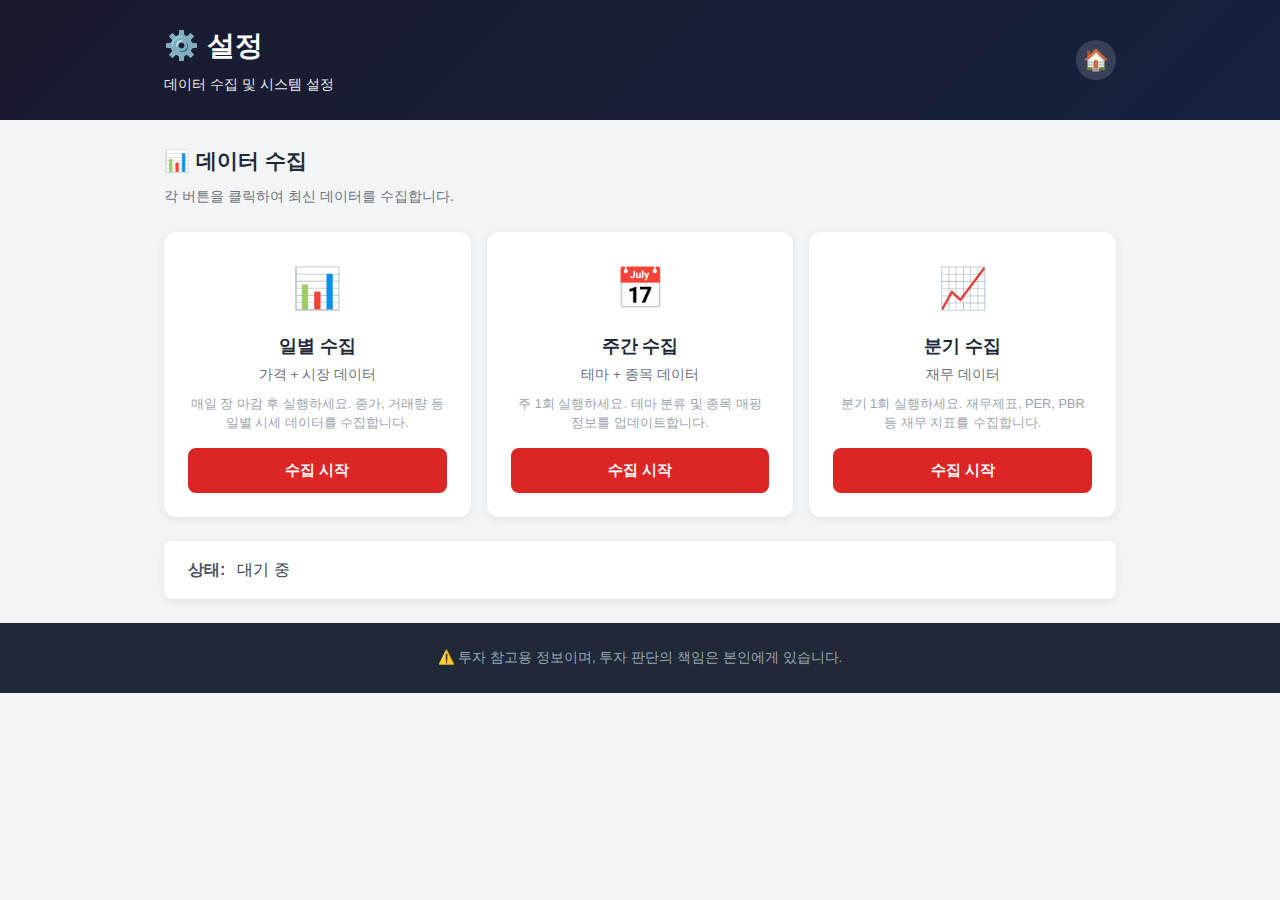
<file: web/settings.html>
<!DOCTYPE html>
<html lang="ko">
<head>
    <meta charset="UTF-8">
    <meta name="viewport" content="width=device-width, initial-scale=1.0">
    <title>설정 - Thema Signal</title>
    <link rel="stylesheet" href="styles.css">
</head>
<body>
    <header class="header">
        <div class="container">
            <div class="header-top">
                <div>
                    <h1 class="logo">⚙️ 설정</h1>
                    <p class="tagline">데이터 수집 및 시스템 설정</p>
                </div>
                <a href="index.html" class="settings-btn" title="메인으로">
                    🏠
                </a>
            </div>
        </div>
    </header>

    <main class="container">
        <section class="settings-section">
            <h2 class="section-title">📊 데이터 수집</h2>
            <p class="section-desc">각 버튼을 클릭하여 최신 데이터를 수집합니다.</p>

            <div class="crawl-cards">
                <div class="crawl-card">
                    <div class="crawl-card-icon">📊</div>
                    <h3>일별 수집</h3>
                    <p>가격 + 시장 데이터</p>
                    <p class="crawl-card-desc">매일 장 마감 후 실행하세요. 종가, 거래량 등 일별 시세 데이터를 수집합니다.</p>
                    <button class="crawl-btn-large" data-type="daily">
                        수집 시작
                    </button>
                </div>

                <div class="crawl-card">
                    <div class="crawl-card-icon">📅</div>
                    <h3>주간 수집</h3>
                    <p>테마 + 종목 데이터</p>
                    <p class="crawl-card-desc">주 1회 실행하세요. 테마 분류 및 종목 매핑 정보를 업데이트합니다.</p>
                    <button class="crawl-btn-large" data-type="weekly">
                        수집 시작
                    </button>
                </div>

                <div class="crawl-card">
                    <div class="crawl-card-icon">📈</div>
                    <h3>분기 수집</h3>
                    <p>재무 데이터</p>
                    <p class="crawl-card-desc">분기 1회 실행하세요. 재무제표, PER, PBR 등 재무 지표를 수집합니다.</p>
                    <button class="crawl-btn-large" data-type="quarterly">
                        수집 시작
                    </button>
                </div>
            </div>

            <div class="crawl-status-box" id="crawlStatusBox">
                <span class="crawl-status-label">상태:</span>
                <span class="crawl-status-text" id="crawlStatus">대기 중</span>
            </div>
        </section>
    </main>

    <footer class="footer">
        <div class="container">
            <p>⚠️ 투자 참고용 정보이며, 투자 판단의 책임은 본인에게 있습니다.</p>
        </div>
    </footer>

    <script>
        const API_BASE = 'http://localhost:5000';

        document.querySelectorAll('.crawl-btn-large').forEach(btn => {
            btn.addEventListener('click', () => {
                const type = btn.dataset.type;
                startCrawling(type);
            });
        });

        async function startCrawling(type) {
            const statusEl = document.getElementById('crawlStatus');
            const statusBox = document.getElementById('crawlStatusBox');
            const buttons = document.querySelectorAll('.crawl-btn-large');

            buttons.forEach(btn => btn.disabled = true);
            statusEl.textContent = `${type} 수집 시작 중...`;
            statusBox.className = 'crawl-status-box loading';

            try {
                const response = await fetch(`${API_BASE}/api/crawl/${type}`, {
                    method: 'POST'
                });

                if (!response.ok) {
                    const error = await response.json();
                    throw new Error(error.error || '수집 요청 실패');
                }

                pollCrawlStatus();

            } catch (error) {
                statusEl.textContent = `오류: ${error.message}`;
                statusBox.className = 'crawl-status-box error';
                buttons.forEach(btn => btn.disabled = false);
            }
        }

        async function pollCrawlStatus() {
            const statusEl = document.getElementById('crawlStatus');
            const statusBox = document.getElementById('crawlStatusBox');
            const buttons = document.querySelectorAll('.crawl-btn-large');

            try {
                const response = await fetch(`${API_BASE}/api/status`);
                const status = await response.json();

                statusEl.textContent = status.message;

                if (status.running) {
                    statusBox.className = 'crawl-status-box loading';
                    setTimeout(pollCrawlStatus, 2000);
                } else {
                    statusBox.className = status.message.includes('실패')
                        ? 'crawl-status-box error'
                        : 'crawl-status-box success';
                    buttons.forEach(btn => btn.disabled = false);

                    setTimeout(() => {
                        statusEl.textContent = '대기 중';
                        statusBox.className = 'crawl-status-box';
                    }, 5000);
                }
            } catch (error) {
                statusEl.textContent = '상태 확인 실패';
                statusBox.className = 'crawl-status-box error';
                buttons.forEach(btn => btn.disabled = false);
            }
        }
    </script>
</body>
</html>
</file>
<file: web/styles.css>
/* Thema Signal - 스타일시트 */

:root {
    --primary: #dc2626;
    --primary-dark: #b91c1c;
    --positive: #16a34a;
    --positive-bg: #dcfce7;
    --negative: #2563eb;
    --negative-bg: #dbeafe;
    --warning: #f59e0b;
    --warning-bg: #fef3c7;
    --gray-50: #f9fafb;
    --gray-100: #f3f4f6;
    --gray-200: #e5e7eb;
    --gray-300: #d1d5db;
    --gray-400: #9ca3af;
    --gray-500: #6b7280;
    --gray-600: #4b5563;
    --gray-700: #374151;
    --gray-800: #1f2937;
    --gray-900: #111827;
    --stage-0: #94a3b8;
    --stage-1: #fbbf24;
    --stage-2: #f97316;
    --stage-3: #dc2626;
    --stage-settle: #9ca3af;
}

* {
    margin: 0;
    padding: 0;
    box-sizing: border-box;
}

body {
    font-family: -apple-system, BlinkMacSystemFont, 'Segoe UI', Roboto, 'Helvetica Neue', Arial, sans-serif;
    background-color: var(--gray-100);
    color: var(--gray-800);
    line-height: 1.6;
}

.container {
    max-width: 1000px;
    margin: 0 auto;
    padding: 0 24px;
}

/* 헤더 */
.header {
    background: linear-gradient(135deg, #1a1a2e 0%, #16213e 100%);
    color: white;
    padding: 24px 0;
}

.header-top {
    display: flex;
    justify-content: space-between;
    align-items: center;
    flex-wrap: wrap;
    gap: 16px;
}

.logo {
    font-size: 1.75rem;
    font-weight: 700;
    margin-bottom: 4px;
}

.tagline {
    font-size: 0.9rem;
    opacity: 0.9;
}

/* 크롤링 컨트롤 */
.crawl-controls {
    display: flex;
    align-items: center;
    gap: 8px;
    flex-wrap: wrap;
}

.crawl-btn {
    display: flex;
    align-items: center;
    gap: 4px;
    padding: 8px 12px;
    border: 1px solid rgba(255, 255, 255, 0.3);
    background: rgba(255, 255, 255, 0.1);
    color: white;
    border-radius: 6px;
    cursor: pointer;
    font-size: 0.85rem;
    font-weight: 500;
    transition: all 0.2s;
}

.crawl-btn:hover:not(:disabled) {
    background: rgba(255, 255, 255, 0.2);
    border-color: rgba(255, 255, 255, 0.5);
}

.crawl-btn:disabled {
    opacity: 0.5;
    cursor: not-allowed;
}

.crawl-btn .btn-icon {
    font-size: 1rem;
}

.crawl-status {
    font-size: 0.8rem;
    padding: 4px 10px;
    border-radius: 4px;
    min-width: 120px;
    text-align: center;
}

.crawl-status.loading {
    background: rgba(255, 255, 255, 0.2);
    animation: pulse 1.5s infinite;
}

.crawl-status.success {
    background: var(--positive);
}

.crawl-status.error {
    background: var(--negative);
}

@keyframes pulse {
    0%, 100% { opacity: 1; }
    50% { opacity: 0.6; }
}

/* 필터 바 */
.filter-bar {
    display: flex;
    justify-content: space-between;
    align-items: center;
    padding: 16px 0;
    gap: 12px;
}

/* 기간 탭 */
.period-tabs {
    display: flex;
    gap: 6px;
}

.tab {
    padding: 8px 16px;
    border: none;
    background: white;
    border-radius: 8px;
    cursor: pointer;
    font-size: 0.9rem;
    font-weight: 500;
    color: var(--gray-600);
    transition: all 0.2s;
    box-shadow: 0 1px 3px rgba(0, 0, 0, 0.1);
}

.tab:hover {
    background: var(--gray-50);
}

.tab.active {
    background: var(--primary);
    color: white;
}

/* 단계 필터 */
.stage-filters {
    display: flex;
    gap: 4px;
}

.stage-btn {
    padding: 6px 10px;
    border: none;
    background: white;
    border-radius: 6px;
    cursor: pointer;
    font-size: 0.8rem;
    font-weight: 500;
    color: var(--gray-600);
    transition: all 0.2s;
    box-shadow: 0 1px 3px rgba(0, 0, 0, 0.1);
}

.stage-btn:hover {
    background: var(--gray-50);
}

.stage-btn.active {
    background: var(--gray-700);
    color: white;
}

.stage-btn[data-stage="0"].active { background: var(--stage-0); }
.stage-btn[data-stage="1"].active { background: var(--stage-1); color: #1f2937; }
.stage-btn[data-stage="2"].active { background: var(--stage-2); }
.stage-btn[data-stage="3"].active { background: var(--stage-3); }

/* 테마 카드 */
.theme-ranking {
    display: grid;
    grid-template-columns: repeat(4, 1fr);
    gap: 12px;
    padding-bottom: 24px;
}

.theme-card {
    background: white;
    border-radius: 10px;
    padding: 14px;
    box-shadow: 0 2px 6px rgba(0, 0, 0, 0.08);
    cursor: pointer;
    transition: all 0.2s;
    border-top: 4px solid var(--gray-300);
    display: flex;
    flex-direction: column;
    text-align: center;
}

.theme-card:hover {
    transform: translateY(-2px);
    box-shadow: 0 4px 16px rgba(0, 0, 0, 0.12);
}

.theme-card.stage-0 { border-top-color: var(--stage-0); }
.theme-card.stage-1 { border-top-color: var(--stage-1); }
.theme-card.stage-2 { border-top-color: var(--stage-2); }
.theme-card.stage-3 { border-top-color: var(--stage-3); }
.theme-card.stage-settle { border-top-color: var(--stage-settle); }
.theme-card.stage-extinct { border-top-color: var(--gray-400); }

/* 1단계 진입 NEW 뱃지 */
.theme-card.stage-1 {
    position: relative;
}

.theme-card.stage-1::before {
    content: 'NEW';
    position: absolute;
    top: 8px;
    right: 8px;
    background: linear-gradient(135deg, #f59e0b 0%, #d97706 100%);
    color: white;
    font-size: 0.6rem;
    font-weight: 700;
    padding: 2px 6px;
    border-radius: 4px;
    letter-spacing: 0.5px;
    box-shadow: 0 2px 4px rgba(245, 158, 11, 0.3);
}

.theme-header {
    display: flex;
    flex-direction: column;
    align-items: center;
    gap: 4px;
    margin-bottom: 10px;
}

.theme-rank {
    font-size: 0.75rem;
    font-weight: 600;
    color: white;
    background: var(--primary);
    padding: 2px 10px;
    border-radius: 20px;
}

.theme-name {
    font-size: 1rem;
    font-weight: 700;
}

.theme-return {
    font-size: 1.1rem;
    font-weight: 800;
}

.positive { color: var(--positive); }
.negative { color: var(--negative); }

/* 뱃지 */
.theme-badges {
    display: flex;
    gap: 4px;
    flex-wrap: wrap;
    justify-content: center;
    margin-bottom: 10px;
}

.badge {
    display: inline-block;
    padding: 2px 8px;
    border-radius: 20px;
    font-size: 0.7rem;
    font-weight: 500;
}

.stage-badge {
    background: var(--gray-100);
    color: var(--gray-600);
}

.stage-badge.stage-0 { background: #f1f5f9; color: #475569; }
.stage-badge.stage-1 { background: #fef3c7; color: #92400e; }
.stage-badge.stage-2 { background: #ffedd5; color: #c2410c; }
.stage-badge.stage-3 { background: #fee2e2; color: #991b1b; }
.stage-badge.stage-settle { background: #f1f5f9; color: #64748b; }

.spread-badge {
    background: var(--gray-100);
    color: var(--gray-600);
}

.spread-badge.warning {
    background: var(--warning-bg);
    color: #92400e;
}

.settle-badge {
    background: var(--stage-settle);
    color: white;
}

/* 순위 표시 */
.theme-ranks {
    display: flex;
    gap: 6px;
    justify-content: center;
    margin-bottom: 10px;
    font-size: 0.7rem;
    color: var(--gray-500);
    flex-wrap: wrap;
}

.rank-item {
    padding: 2px 6px;
    background: var(--gray-50);
    border-radius: 4px;
}

.rank-item.active {
    font-weight: 600;
    color: var(--primary);
    background: #dbeafe;
}

/* 대장주 TOP 3 */
.theme-top-stocks {
    padding-top: 10px;
    border-top: 1px solid var(--gray-100);
    margin-top: auto;
}

.top-stock-item {
    display: flex;
    align-items: center;
    justify-content: space-between;
    padding: 4px 0;
    font-size: 0.75rem;
}

.top-stock-item:first-child {
    font-weight: 600;
}

.top-stock-rank {
    width: 20px;
    font-weight: 600;
    color: var(--gray-400);
}

.top-stock-rank.rank-1 {
    color: #f59e0b;
}

.top-stock-rank.rank-2 {
    color: #94a3b8;
}

.top-stock-rank.rank-3 {
    color: #b45309;
}

.top-stock-name {
    flex: 1;
    text-align: left;
    white-space: nowrap;
    overflow: hidden;
    text-overflow: ellipsis;
    padding: 0 6px;
}

.top-stock-return {
    font-weight: 600;
    min-width: 50px;
    text-align: right;
}

/* 모달 */
.modal {
    display: none;
    position: fixed;
    top: 0;
    left: 0;
    right: 0;
    bottom: 0;
    background: rgba(0, 0, 0, 0.5);
    z-index: 1000;
    align-items: center;
    justify-content: center;
    padding: 16px;
}

.modal.active {
    display: flex;
}

.modal-content {
    background: var(--gray-50);
    border-radius: 16px;
    max-width: 800px;
    width: 100%;
    max-height: 90vh;
    overflow-y: auto;
    position: relative;
    padding: 0;
}

.modal-close {
    position: absolute;
    top: 16px;
    right: 16px;
    background: white;
    border: none;
    font-size: 1.2rem;
    cursor: pointer;
    color: var(--gray-600);
    width: 36px;
    height: 36px;
    display: flex;
    align-items: center;
    justify-content: center;
    border-radius: 50%;
    transition: all 0.2s;
    box-shadow: 0 2px 8px rgba(0, 0, 0, 0.15);
    z-index: 10;
}

.modal-close:hover {
    background: var(--gray-100);
    color: var(--gray-800);
    transform: scale(1.05);
}

/* 상세 페이지 */
.detail-header {
    background: linear-gradient(135deg, var(--gray-600) 0%, var(--gray-700) 100%);
    color: white;
    padding: 32px 24px;
    text-align: center;
    border-radius: 16px 16px 0 0;
}

/* 단계별 헤더 색상 */
.detail-header.stage-0 {
    background: linear-gradient(135deg, #64748b 0%, #475569 100%);
}

.detail-header.stage-1 {
    background: linear-gradient(135deg, #f59e0b 0%, #d97706 100%);
}

.detail-header.stage-2 {
    background: linear-gradient(135deg, #f97316 0%, #ea580c 100%);
}

.detail-header.stage-3 {
    background: linear-gradient(135deg, #dc2626 0%, #b91c1c 100%);
}

.detail-header.stage-settle {
    background: linear-gradient(135deg, #9ca3af 0%, #6b7280 100%);
}

.detail-header.stage-extinct {
    background: linear-gradient(135deg, #6b7280 0%, #4b5563 100%);
}

.detail-header h2 {
    font-size: 1.75rem;
    margin-bottom: 12px;
}

.detail-header .detail-stage {
    margin-bottom: 8px;
}

.detail-header .badge {
    background: rgba(255,255,255,0.2);
    color: white;
    font-size: 0.9rem;
    padding: 6px 16px;
}

.detail-header .detail-return {
    font-size: 1.1rem;
    font-weight: 600;
    opacity: 0.95;
}

.detail-header .detail-return.positive {
    color: #86efac;
}

.detail-header .detail-return.negative {
    color: #fca5a5;
}

.detail-body {
    padding: 24px;
}

/* 모달 하단 닫기 버튼 */
.modal-bottom-close {
    display: none;
    padding: 16px 24px;
    background: var(--gray-50);
    border-top: 1px solid var(--gray-200);
}

.btn-close-modal {
    width: 100%;
    padding: 14px;
    background: var(--gray-700);
    color: white;
    border: none;
    border-radius: 10px;
    font-size: 1rem;
    font-weight: 600;
    cursor: pointer;
    transition: all 0.2s;
}

.btn-close-modal:hover {
    background: var(--gray-800);
}

.detail-grid {
    display: grid;
    grid-template-columns: 1fr 1fr;
    gap: 20px;
    margin-bottom: 24px;
}

.detail-card {
    background: white;
    border-radius: 12px;
    padding: 20px;
    box-shadow: 0 2px 8px rgba(0,0,0,0.06);
}

.detail-card h4 {
    font-size: 0.9rem;
    color: var(--gray-500);
    margin-bottom: 16px;
    display: flex;
    align-items: center;
    gap: 8px;
}

.detail-card.full-width {
    grid-column: 1 / -1;
}

.detail-spread,
.detail-leaders,
.detail-stocks,
.detail-history {
    margin-bottom: 0;
}

.detail-spread h4,
.detail-leaders h4,
.detail-stocks h4,
.detail-history h4 {
    font-size: 0.9rem;
    margin-bottom: 16px;
    color: var(--gray-500);
    display: flex;
    align-items: center;
    gap: 8px;
}

/* 확산도 바 */
.spread-bars {
    display: flex;
    flex-direction: column;
    gap: 12px;
}

.spread-item {
    display: flex;
    align-items: center;
    gap: 12px;
    font-size: 0.9rem;
}

.spread-item > span:first-child {
    width: 30px;
    color: var(--gray-600);
    font-weight: 500;
}

.spread-bar {
    flex: 1;
    height: 24px;
    background: var(--gray-100);
    border-radius: 12px;
    overflow: hidden;
}

.spread-fill {
    height: 100%;
    background: linear-gradient(90deg, var(--stage-1) 0%, var(--stage-2) 50%, var(--stage-3) 100%);
    border-radius: 12px;
    transition: width 0.3s;
}

.spread-item > span:last-child {
    width: 45px;
    text-align: right;
    font-weight: 700;
    font-size: 1rem;
}

/* 대장주 그리드 */
.leader-grid {
    display: grid;
    grid-template-columns: repeat(4, 1fr);
    gap: 12px;
}

.leader-item {
    background: var(--gray-50);
    padding: 16px 12px;
    border-radius: 10px;
    display: flex;
    flex-direction: column;
    align-items: center;
    text-align: center;
    gap: 6px;
}

.leader-item .period {
    font-size: 0.75rem;
    color: var(--gray-500);
    font-weight: 500;
}

.leader-item .name {
    font-weight: 700;
    font-size: 0.95rem;
    color: var(--gray-800);
}

.leader-item .return {
    font-size: 1rem;
    font-weight: 700;
}

.leader-item.volume {
    background: linear-gradient(135deg, #fef3c7 0%, #fde68a 100%);
}

.leader-item .volume-val {
    font-size: 1rem;
    color: #b45309;
    font-weight: 700;
}

/* 종목 테이블 */
.stock-table {
    width: 100%;
    border-collapse: collapse;
    font-size: 0.85rem;
}

.stock-table th,
.stock-table td {
    padding: 12px 10px;
    text-align: center;
    border-bottom: 1px solid var(--gray-100);
}

.stock-table th {
    background: var(--gray-50);
    font-weight: 600;
    color: var(--gray-500);
    font-size: 0.75rem;
    text-transform: uppercase;
}

.stock-table td:first-child {
    font-weight: 700;
    color: var(--gray-400);
    width: 40px;
}

.stock-table td:nth-child(2) {
    text-align: left;
}

.stock-name {
    font-weight: 600;
}

.stock-code {
    display: block;
    font-size: 0.7rem;
    color: var(--gray-400);
    margin-top: 2px;
}

.stock-table .highlight {
    font-weight: 700;
}

.stock-table .leader-row {
    background: linear-gradient(90deg, #fef9c3 0%, #fef3c7 100%);
}

.stock-table .leader-row td:nth-child(2)::before {
    content: '👑 ';
}

.stock-table tbody tr:hover {
    background: var(--gray-50);
}

/* 히스토리 */
.history-list {
    list-style: none;
    position: relative;
    padding-left: 20px;
}

.history-list::before {
    content: '';
    position: absolute;
    left: 6px;
    top: 0;
    bottom: 0;
    width: 2px;
    background: var(--gray-200);
}

.history-list li {
    display: flex;
    align-items: flex-start;
    gap: 12px;
    padding: 12px 0;
    font-size: 0.85rem;
    position: relative;
}

.history-list li::before {
    content: '';
    position: absolute;
    left: -17px;
    top: 16px;
    width: 10px;
    height: 10px;
    background: white;
    border: 2px solid var(--primary);
    border-radius: 50%;
}

.history-list li:last-child::before {
    background: var(--primary);
}

.history-list .date {
    color: var(--gray-500);
    font-size: 0.8rem;
    min-width: 80px;
    font-weight: 500;
}

.history-list .event {
    flex: 1;
    color: var(--gray-700);
}

.history-list .badge {
    font-size: 0.7rem;
    padding: 2px 8px;
}

/* 설정 버튼 */
.settings-btn {
    display: flex;
    align-items: center;
    justify-content: center;
    width: 40px;
    height: 40px;
    border-radius: 50%;
    background: rgba(255, 255, 255, 0.15);
    text-decoration: none;
    font-size: 1.3rem;
    transition: all 0.2s;
}

.settings-btn:hover {
    background: rgba(255, 255, 255, 0.25);
    transform: scale(1.05);
}

/* 설정 페이지 */
.settings-section {
    padding: 24px 0;
}

.section-title {
    font-size: 1.3rem;
    font-weight: 700;
    margin-bottom: 8px;
    color: var(--gray-800);
}

.section-desc {
    color: var(--gray-500);
    font-size: 0.9rem;
    margin-bottom: 24px;
}

.crawl-cards {
    display: grid;
    grid-template-columns: repeat(3, 1fr);
    gap: 16px;
    margin-bottom: 24px;
}

.crawl-card {
    background: white;
    border-radius: 12px;
    padding: 24px;
    text-align: center;
    box-shadow: 0 2px 8px rgba(0, 0, 0, 0.08);
    transition: all 0.2s;
}

.crawl-card:hover {
    transform: translateY(-2px);
    box-shadow: 0 4px 16px rgba(0, 0, 0, 0.12);
}

.crawl-card-icon {
    font-size: 2.5rem;
    margin-bottom: 12px;
}

.crawl-card h3 {
    font-size: 1.1rem;
    font-weight: 700;
    margin-bottom: 4px;
    color: var(--gray-800);
}

.crawl-card > p {
    font-size: 0.85rem;
    color: var(--gray-500);
    margin-bottom: 8px;
}

.crawl-card-desc {
    font-size: 0.8rem !important;
    color: var(--gray-400) !important;
    line-height: 1.5;
    margin-bottom: 16px !important;
}

.crawl-btn-large {
    width: 100%;
    padding: 12px 20px;
    border: none;
    background: var(--primary);
    color: white;
    border-radius: 8px;
    cursor: pointer;
    font-size: 0.95rem;
    font-weight: 600;
    transition: all 0.2s;
}

.crawl-btn-large:hover:not(:disabled) {
    background: var(--primary-dark);
}

.crawl-btn-large:disabled {
    opacity: 0.5;
    cursor: not-allowed;
}

.crawl-status-box {
    background: white;
    border-radius: 8px;
    padding: 16px 24px;
    display: flex;
    align-items: center;
    gap: 12px;
    box-shadow: 0 2px 8px rgba(0, 0, 0, 0.08);
}

.crawl-status-box.loading {
    border-left: 4px solid var(--warning);
}

.crawl-status-box.success {
    border-left: 4px solid var(--positive);
}

.crawl-status-box.error {
    border-left: 4px solid var(--negative);
}

.crawl-status-label {
    font-weight: 600;
    color: var(--gray-600);
}

.crawl-status-text {
    color: var(--gray-700);
}

.crawl-status-box.loading .crawl-status-text {
    color: var(--warning);
}

.crawl-status-box.success .crawl-status-text {
    color: var(--positive);
}

.crawl-status-box.error .crawl-status-text {
    color: var(--negative);
}

/* 푸터 */
.footer {
    background: var(--gray-800);
    color: var(--gray-400);
    padding: 20px 0;
    text-align: center;
    font-size: 0.85rem;
}

.footer p {
    margin: 4px 0;
}

/* 반응형 */
@media (max-width: 1200px) {
    .theme-ranking {
        grid-template-columns: repeat(3, 1fr);
    }
}

@media (max-width: 900px) {
    .theme-ranking {
        grid-template-columns: repeat(2, 1fr);
    }

    .crawl-cards {
        grid-template-columns: 1fr;
    }

    .header-top {
        flex-direction: row;
        justify-content: space-between;
    }
}

@media (max-width: 600px) {
    .container {
        padding: 0 10px;
    }

    .header {
        padding: 12px 0;
    }

    .logo {
        font-size: 1.2rem;
    }

    .tagline {
        font-size: 0.75rem;
    }

    .settings-btn {
        width: 36px;
        height: 36px;
        font-size: 1.1rem;
    }

    .theme-ranking {
        grid-template-columns: repeat(2, 1fr);
        gap: 8px;
    }

    .theme-card {
        padding: 10px;
        border-radius: 8px;
    }

    .theme-name {
        font-size: 0.85rem;
    }

    .theme-return {
        font-size: 0.95rem;
    }

    .theme-badges {
        gap: 3px;
        margin-bottom: 6px;
    }

    .badge {
        padding: 2px 5px;
        font-size: 0.6rem;
    }

    .theme-ranks {
        gap: 4px;
        font-size: 0.6rem;
        margin-bottom: 8px;
    }

    .rank-item {
        padding: 2px 4px;
    }

    .top-stock-item {
        font-size: 0.65rem;
        padding: 3px 0;
    }

    .top-stock-rank {
        width: 16px;
        font-size: 0.65rem;
    }

    .top-stock-return {
        min-width: 42px;
    }

    .filter-bar {
        flex-direction: row;
        gap: 8px;
        padding: 12px 0;
    }

    .period-tabs {
        gap: 3px;
    }

    .tab {
        padding: 5px 8px;
        font-size: 0.7rem;
    }

    .stage-filters {
        gap: 3px;
    }

    .stage-btn {
        padding: 5px 6px;
        font-size: 0.65rem;
    }

    /* 모달 모바일 */
    .modal {
        padding: 24px 12px;
    }

    .modal-content {
        max-height: 85vh;
        border-radius: 12px;
    }

    .modal-close {
        top: 10px;
        right: 10px;
        width: 28px;
        height: 28px;
        font-size: 1.2rem;
    }

    .modal-bottom-close {
        display: block;
    }

    .detail-header {
        padding: 16px 12px;
        border-radius: 12px 12px 0 0;
    }

    .detail-header h2 {
        font-size: 1.1rem;
        margin-bottom: 8px;
    }

    .detail-header .badge {
        font-size: 0.75rem;
        padding: 4px 10px;
    }

    .detail-header .detail-return {
        font-size: 0.9rem;
    }

    .detail-body {
        padding: 12px;
    }

    .detail-card {
        padding: 14px;
        border-radius: 10px;
    }

    .detail-card h4 {
        font-size: 0.8rem;
        margin-bottom: 12px;
    }

    .detail-grid {
        grid-template-columns: 1fr;
        gap: 12px;
    }

    .spread-item {
        font-size: 0.8rem;
    }

    .spread-bar {
        height: 20px;
    }

    .leader-grid {
        grid-template-columns: repeat(2, 1fr);
        gap: 8px;
    }

    .leader-item {
        padding: 10px 8px;
    }

    .leader-item .period {
        font-size: 0.65rem;
    }

    .leader-item .name {
        font-size: 0.8rem;
    }

    .leader-item .return,
    .leader-item .volume-val {
        font-size: 0.85rem;
    }

    .stock-table {
        font-size: 0.65rem;
    }

    .stock-table th,
    .stock-table td {
        padding: 6px 2px;
    }

    .stock-table th {
        font-size: 0.6rem;
    }

    /* 모바일에서 시총, 매출액 컬럼 숨김 */
    .stock-table th:nth-child(7),
    .stock-table td:nth-child(7),
    .stock-table th:nth-child(8),
    .stock-table td:nth-child(8) {
        display: none;
    }

    .stock-name {
        font-size: 0.7rem;
        display: block;
        max-width: 50px;
        white-space: normal;
        word-break: break-all;
        line-height: 1.3;
    }

    .stock-code {
        display: none;
    }

    /* 설정 페이지 모바일 */
    .settings-section {
        padding: 16px 0;
    }

    .section-title {
        font-size: 1.1rem;
    }

    .section-desc {
        font-size: 0.8rem;
        margin-bottom: 16px;
    }

    .crawl-card {
        padding: 16px;
    }

    .crawl-card-icon {
        font-size: 2rem;
        margin-bottom: 8px;
    }

    .crawl-card h3 {
        font-size: 1rem;
    }

    .crawl-card-desc {
        font-size: 0.75rem !important;
    }

    .crawl-btn-large {
        padding: 10px 16px;
        font-size: 0.85rem;
    }

    .crawl-status-box {
        padding: 12px 16px;
        font-size: 0.85rem;
    }
}

@media (max-width: 400px) {
    .theme-ranking {
        grid-template-columns: repeat(2, 1fr);
        gap: 6px;
    }

    .theme-card {
        padding: 8px;
        border-radius: 6px;
        border-top-width: 3px;
    }

    .theme-card.stage-1::before {
        top: 4px;
        right: 4px;
        font-size: 0.5rem;
        padding: 1px 4px;
    }

    .theme-header {
        margin-bottom: 6px;
    }

    .theme-rank {
        font-size: 0.65rem;
        padding: 1px 6px;
    }

    .theme-name {
        font-size: 0.75rem;
    }

    .theme-return {
        font-size: 0.85rem;
    }

    .theme-badges {
        margin-bottom: 4px;
    }

    .badge {
        font-size: 0.55rem;
        padding: 1px 4px;
    }

    .theme-ranks {
        display: none;
    }

    .theme-top-stocks {
        padding-top: 6px;
    }

    .top-stock-item {
        font-size: 0.6rem;
        padding: 2px 0;
    }

    .top-stock-rank {
        width: 14px;
    }

    .top-stock-return {
        min-width: 36px;
    }

    .leader-grid {
        grid-template-columns: 1fr 1fr;
    }
}

/* ====================================
   내 테마 페이지 스타일
   ==================================== */

/* 내 테마 액션 영역 */
.my-theme-actions {
    display: flex;
    justify-content: space-between;
    align-items: center;
    padding: 20px 0;
}

.btn-add-theme {
    display: flex;
    align-items: center;
    gap: 8px;
    padding: 12px 24px;
    background: var(--primary);
    color: white;
    border: none;
    border-radius: 8px;
    font-size: 0.95rem;
    font-weight: 600;
    cursor: pointer;
    transition: all 0.2s;
}

.btn-add-theme:hover {
    background: var(--primary-dark);
    transform: translateY(-1px);
}

.btn-add-theme .btn-icon {
    font-size: 1.2rem;
}

/* 내 테마 목록 */
.my-theme-list {
    display: grid;
    grid-template-columns: repeat(3, 1fr);
    gap: 16px;
    padding-bottom: 24px;
}

.my-theme-card {
    background: white;
    border-radius: 12px;
    padding: 20px;
    box-shadow: 0 2px 8px rgba(0, 0, 0, 0.08);
    transition: all 0.2s;
    border-left: 4px solid var(--primary);
}

.my-theme-card:hover {
    transform: translateY(-2px);
    box-shadow: 0 4px 16px rgba(0, 0, 0, 0.12);
}

.my-theme-card .theme-header,
.my-theme-card .my-theme-header {
    display: flex;
    justify-content: space-between;
    align-items: flex-start;
    margin-bottom: 12px;
}

.my-theme-card .theme-name,
.my-theme-card .my-theme-name {
    font-size: 1.1rem;
    font-weight: 700;
    color: var(--gray-800);
}

.my-theme-card .theme-stock-count {
    font-size: 0.8rem;
    color: var(--gray-500);
    margin-top: 4px;
}

.my-theme-card .card-actions,
.my-theme-card .my-theme-actions-inline {
    display: flex;
    gap: 6px;
}

.my-theme-card .my-theme-return {
    font-size: 1.5rem;
    font-weight: 800;
    margin-bottom: 12px;
}

.my-theme-card .my-theme-return .return-label {
    font-size: 0.75rem;
    font-weight: 500;
    color: var(--gray-500);
    margin-left: 8px;
}

.my-theme-card .my-theme-badges {
    display: flex;
    gap: 6px;
    flex-wrap: wrap;
    margin-bottom: 12px;
}

.my-theme-card .my-theme-top3 {
    padding-top: 12px;
    border-top: 1px solid var(--gray-100);
}

.my-theme-card .theme-metrics {
    display: flex;
    gap: 12px;
    margin-bottom: 12px;
    flex-wrap: wrap;
}

.my-theme-card .metric-item {
    display: flex;
    flex-direction: column;
    align-items: center;
    padding: 8px 12px;
    background: var(--gray-50);
    border-radius: 8px;
    flex: 1;
    min-width: 70px;
}

.my-theme-card .metric-label {
    font-size: 0.7rem;
    color: var(--gray-500);
    margin-bottom: 2px;
}

.my-theme-card .metric-value {
    font-size: 0.95rem;
    font-weight: 700;
}

/* 내 테마 카드 버튼 */
.btn-icon-small {
    width: 32px;
    height: 32px;
    display: flex;
    align-items: center;
    justify-content: center;
    border: none;
    border-radius: 6px;
    cursor: pointer;
    font-size: 1rem;
    transition: all 0.2s;
}

.btn-edit {
    background: var(--gray-100);
    color: var(--gray-600);
}

.btn-edit:hover {
    background: var(--gray-200);
    color: var(--gray-800);
}

.btn-delete {
    background: var(--negative-bg);
    color: var(--negative);
}

.btn-delete:hover {
    background: #fecaca;
}

.my-theme-actions-inline .btn-edit,
.my-theme-actions-inline .btn-delete {
    width: 32px;
    height: 32px;
    display: flex;
    align-items: center;
    justify-content: center;
    border: none;
    border-radius: 6px;
    cursor: pointer;
    font-size: 0.9rem;
    transition: all 0.2s;
}

.btn-detail {
    width: 100%;
    padding: 10px;
    margin-top: 12px;
    background: var(--gray-50);
    border: 1px solid var(--gray-200);
    border-radius: 8px;
    cursor: pointer;
    font-size: 0.85rem;
    font-weight: 500;
    color: var(--gray-600);
    transition: all 0.2s;
}

.btn-detail:hover {
    background: var(--gray-100);
    color: var(--gray-800);
}

/* 빈 상태 */
.empty-state {
    grid-column: 1 / -1;
    text-align: center;
    padding: 60px 20px;
    background: white;
    border-radius: 12px;
    box-shadow: 0 2px 8px rgba(0, 0, 0, 0.08);
}

.empty-state .empty-icon {
    font-size: 4rem;
    margin-bottom: 16px;
}

.empty-state h3 {
    font-size: 1.2rem;
    color: var(--gray-700);
    margin-bottom: 8px;
}

.empty-state p {
    color: var(--gray-500);
    font-size: 0.9rem;
}

/* 모달 - 작은 사이즈 */
.modal-small .modal-content {
    max-width: 500px;
}

.modal-header {
    padding: 20px 24px;
    border-bottom: 1px solid var(--gray-200);
    display: flex;
    justify-content: space-between;
    align-items: center;
}

.modal-header h3 {
    font-size: 1.2rem;
    font-weight: 700;
    color: var(--gray-800);
}

.modal-body {
    padding: 24px;
}

.modal-footer {
    padding: 16px 24px;
    border-top: 1px solid var(--gray-200);
    display: flex;
    justify-content: flex-end;
    gap: 12px;
}

/* 폼 그룹 */
.form-group {
    margin-bottom: 20px;
}

.form-group label {
    display: block;
    font-size: 0.9rem;
    font-weight: 600;
    color: var(--gray-700);
    margin-bottom: 8px;
}

.form-group input[type="text"] {
    width: 100%;
    padding: 12px 16px;
    border: 1px solid var(--gray-300);
    border-radius: 8px;
    font-size: 1rem;
    transition: all 0.2s;
}

.form-group input[type="text"]:focus {
    outline: none;
    border-color: var(--primary);
    box-shadow: 0 0 0 3px rgba(37, 99, 235, 0.1);
}

/* 종목 검색 */
.stock-search {
    position: relative;
}

.stock-search-results {
    position: absolute;
    top: 100%;
    left: 0;
    right: 0;
    max-height: 200px;
    overflow-y: auto;
    background: white;
    border: 1px solid var(--gray-200);
    border-radius: 8px;
    box-shadow: 0 4px 12px rgba(0, 0, 0, 0.15);
    z-index: 100;
    margin-top: 4px;
}

.stock-search-results:empty {
    display: none;
}

.search-no-result {
    padding: 16px;
    text-align: center;
    color: var(--gray-500);
    font-size: 0.9rem;
}

.search-result-item {
    padding: 10px 16px;
    cursor: pointer;
    display: flex;
    justify-content: space-between;
    align-items: center;
    transition: background 0.15s;
}

.search-result-item:hover {
    background: var(--gray-50);
}

.search-result-item .stock-name {
    font-weight: 600;
    color: var(--gray-800);
}

.search-result-item .stock-code {
    font-size: 0.8rem;
    color: var(--gray-500);
}

/* 선택된 종목 */
.selected-stocks {
    display: flex;
    flex-wrap: wrap;
    gap: 8px;
    padding: 12px;
    background: var(--gray-50);
    border-radius: 8px;
    min-height: 50px;
}

.selected-stock-item {
    display: flex;
    align-items: center;
    gap: 6px;
    padding: 6px 10px;
    background: white;
    border: 1px solid var(--gray-200);
    border-radius: 20px;
    font-size: 0.85rem;
}

.selected-stock-item .remove-stock {
    width: 18px;
    height: 18px;
    display: flex;
    align-items: center;
    justify-content: center;
    background: var(--gray-200);
    border: none;
    border-radius: 50%;
    cursor: pointer;
    font-size: 0.7rem;
    color: var(--gray-600);
    transition: all 0.15s;
}

.selected-stock-item .remove-stock:hover {
    background: var(--negative);
    color: white;
}

.selected-stocks-empty {
    width: 100%;
    text-align: center;
    color: var(--gray-400);
    font-size: 0.85rem;
    padding: 8px;
}

.selected-stocks .empty-msg {
    width: 100%;
    text-align: center;
    color: var(--gray-400);
    font-size: 0.85rem;
    padding: 8px;
    margin: 0;
}

.selected-stock-item .btn-remove {
    width: 20px;
    height: 20px;
    display: flex;
    align-items: center;
    justify-content: center;
    background: var(--gray-200);
    border: none;
    border-radius: 50%;
    cursor: pointer;
    font-size: 0.85rem;
    color: var(--gray-600);
    transition: all 0.15s;
    line-height: 1;
}

.selected-stock-item .btn-remove:hover {
    background: var(--negative);
    color: white;
}

.search-result-item.selected {
    background: var(--positive-bg);
}

.search-result-item .check {
    color: var(--positive);
    font-weight: 600;
}

/* 버튼 스타일 */
.btn-save {
    padding: 10px 24px;
    background: var(--primary);
    color: white;
    border: none;
    border-radius: 8px;
    font-size: 0.95rem;
    font-weight: 600;
    cursor: pointer;
    transition: all 0.2s;
}

.btn-save:hover {
    background: var(--primary-dark);
}

.btn-save:disabled {
    opacity: 0.5;
    cursor: not-allowed;
}

.btn-cancel {
    padding: 10px 24px;
    background: var(--gray-100);
    color: var(--gray-700);
    border: none;
    border-radius: 8px;
    font-size: 0.95rem;
    font-weight: 500;
    cursor: pointer;
    transition: all 0.2s;
}

.btn-cancel:hover {
    background: var(--gray-200);
}

/* 내 테마 상세 모달 */
.my-theme-detail-header {
    background: linear-gradient(135deg, var(--primary) 0%, var(--primary-dark) 100%);
    color: white;
    padding: 24px;
    border-radius: 16px 16px 0 0;
}

.my-theme-detail-header h2 {
    font-size: 1.5rem;
    margin-bottom: 8px;
}

.my-theme-detail-header .metrics-row {
    display: flex;
    gap: 20px;
    flex-wrap: wrap;
}

.my-theme-detail-header .metric {
    text-align: center;
}

.my-theme-detail-header .metric-label {
    font-size: 0.75rem;
    opacity: 0.8;
}

.my-theme-detail-header .metric-value {
    font-size: 1.1rem;
    font-weight: 700;
}

/* 헤더 네비게이션 */
.header-nav {
    display: flex;
    align-items: center;
    gap: 12px;
}

.nav-link {
    display: flex;
    align-items: center;
    justify-content: center;
    padding: 8px 16px;
    background: rgba(255, 255, 255, 0.15);
    border-radius: 8px;
    text-decoration: none;
    color: white;
    font-size: 0.85rem;
    font-weight: 500;
    transition: all 0.2s;
}

.nav-link:hover {
    background: rgba(255, 255, 255, 0.25);
}

.nav-link.active {
    background: rgba(255, 255, 255, 0.3);
}

/* 내 테마 반응형 */
@media (max-width: 900px) {
    .my-theme-list {
        grid-template-columns: repeat(2, 1fr);
    }
}

@media (max-width: 600px) {
    .my-theme-actions {
        padding: 12px 0;
    }

    .btn-add-theme {
        padding: 10px 16px;
        font-size: 0.85rem;
    }

    .my-theme-list {
        grid-template-columns: 1fr;
        gap: 12px;
    }

    .my-theme-card {
        padding: 16px;
    }

    .my-theme-card .theme-name {
        font-size: 1rem;
    }

    .my-theme-card .theme-metrics {
        gap: 8px;
    }

    .my-theme-card .metric-item {
        padding: 6px 8px;
    }

    .my-theme-card .metric-value {
        font-size: 0.85rem;
    }

    .modal-small .modal-content {
        max-width: 100%;
        margin: 8px;
    }

    .modal-header {
        padding: 16px;
    }

    .modal-header h3 {
        font-size: 1rem;
    }

    .modal-body {
        padding: 16px;
    }

    .modal-footer {
        padding: 12px 16px;
    }

    .form-group input[type="text"] {
        padding: 10px 12px;
        font-size: 0.9rem;
    }

    .btn-save,
    .btn-cancel {
        padding: 8px 16px;
        font-size: 0.85rem;
    }

    .empty-state {
        padding: 40px 16px;
    }

    .empty-state .empty-icon {
        font-size: 3rem;
    }

    .empty-state h3 {
        font-size: 1rem;
    }

    .header-nav {
        gap: 8px;
    }

    .nav-link {
        padding: 6px 12px;
        font-size: 0.75rem;
    }
}

@media (max-width: 400px) {
    .my-theme-card .theme-metrics {
        flex-direction: column;
    }

    .my-theme-card .metric-item {
        flex-direction: row;
        justify-content: space-between;
    }
}
</file>
